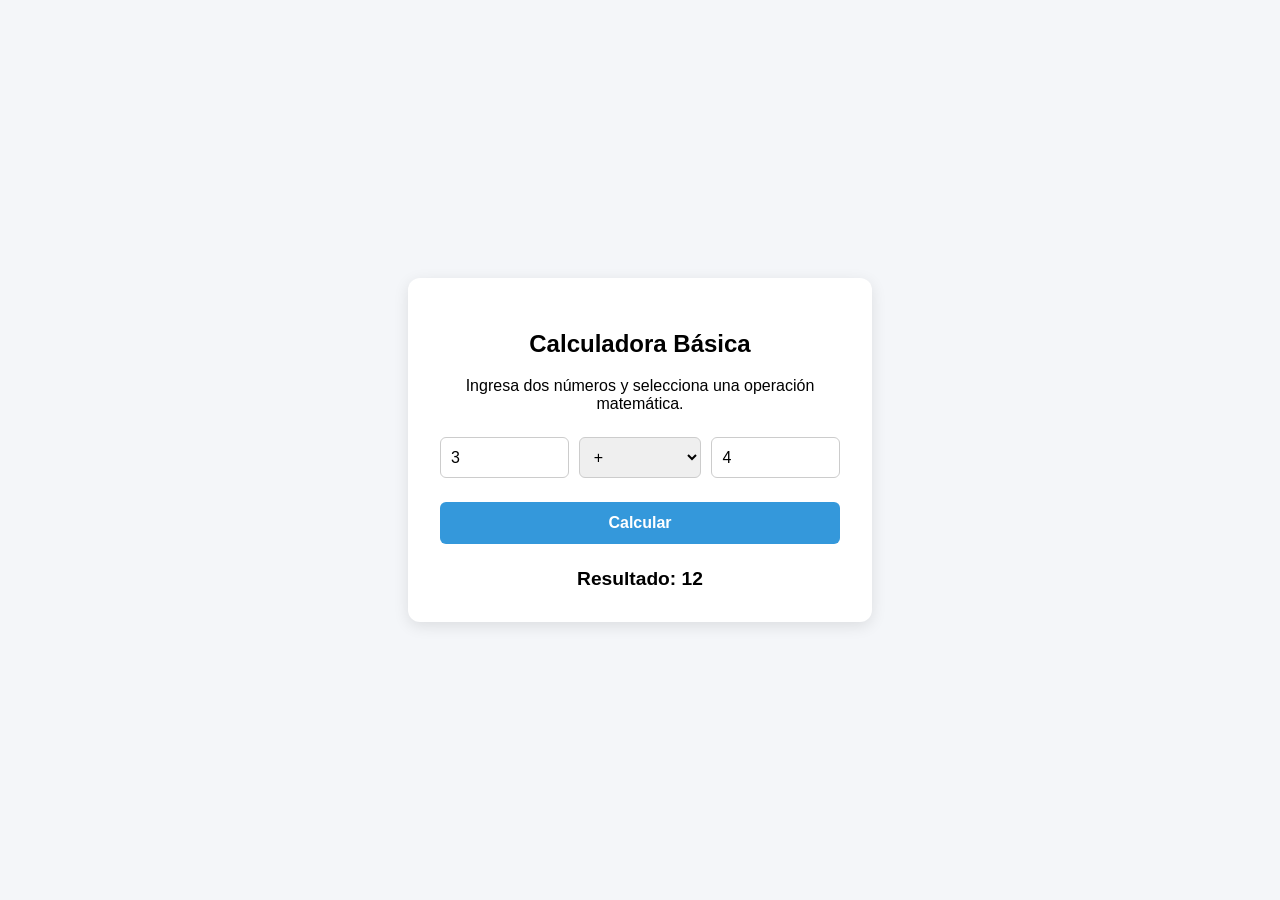
<file: index.htm>
<!DOCTYPE html>
<html lang="es">
<head>
  <meta charset="UTF-8">
  <meta name="viewport" content="width=device-width, initial-scale=1.0">
  <title>Reto: Calculadora Básica</title>
  <link rel="stylesheet" href="styles.css">
</head>
<body>
  <div class="card-calculadora">
    <h2>Calculadora Básica</h2>
    <p>Ingresa dos números y selecciona una operación matemática.</p>

    <div class="inputs-group">
      <input type="number" id="num1" placeholder="Número 1" value="3">
      
      <select id="operador">
        <option value="+">+</option>
        <option value="-">-</option>
        <option value="*">*</option>
        <option value="/">/</option>
        <option value="%">%</option>
      </select>

      <input type="number" id="num2" placeholder="Número 2" value="4">
    </div>

    <button onclick="ejecutarCalculadora()">Calcular</button>

    <div id="resultado" class="resultado-box">Resultado: 12</div>
  </div>

  <script src="calculadora.js"></script>
</body>
</html>
</file>
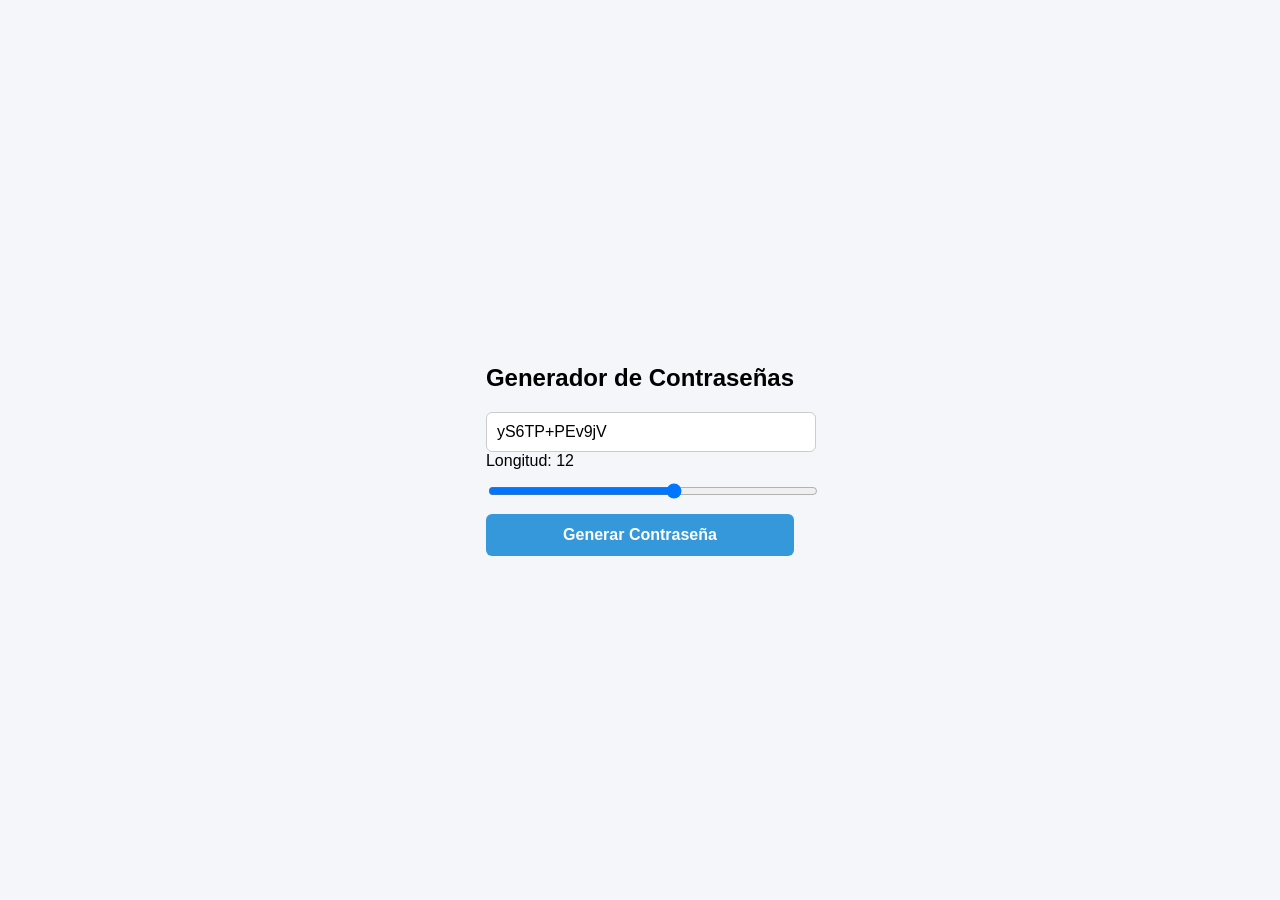
<file: index.html>
<!DOCTYPE html>
<html lang="es">
<head>
  <meta charset="UTF-8">
  <meta name="viewport" content="width=device-width, initial-scale=1.0">
  <title>Generador de Contraseñas</title>
  <link rel="stylesheet" href="styles.css">
</head>
<body>

  <div class="card">
    <h2>Generador de Contraseñas</h2>
    
    <div class="result-box">
      <input type="text" id="password" readonly placeholder="Tu contraseña aquí">
    </div>

    <div class="controls">
      <label for="length">Longitud: <span id="length-val">12</span></label>
      <input type="range" id="length" min="6" max="30" value="12">
    </div>

    <button id="btn-generate">Generar Contraseña</button>
  </div>

  <script src="GeneradorPasswords.js"></script>
</body>
</html>
</file>
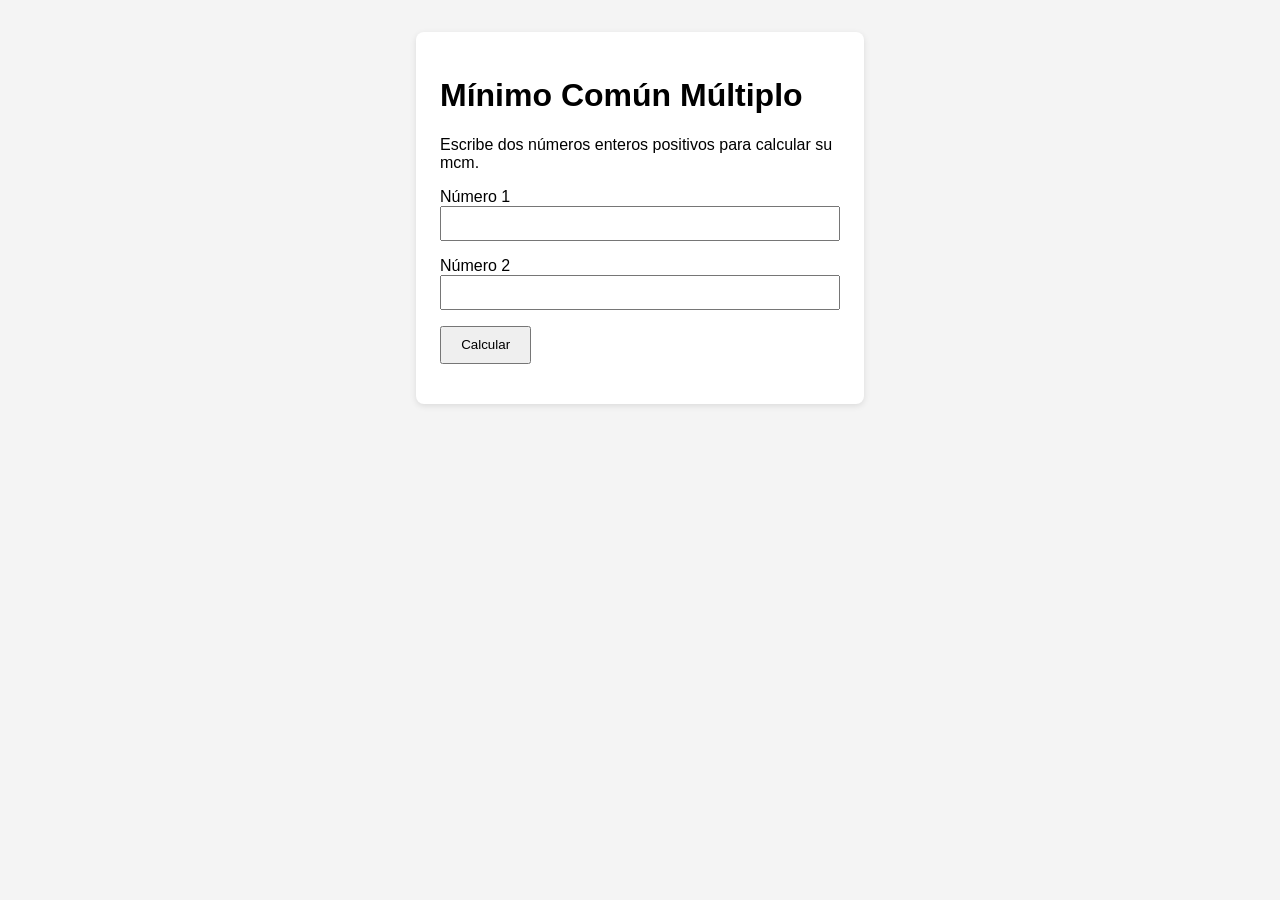
<file: equipos/equipo-04/index.htm>
<!DOCTYPE html>
<html lang="es">
<head>
  <meta charset="UTF-8">
  <meta name="viewport" content="width=device-width, initial-scale=1">
  <title>Mínimo Común Múltiplo</title>
  <link rel="stylesheet" href="styles.css">
</head>
<body>
  <main>
    <h1>Mínimo Común Múltiplo</h1>
    <p>Escribe dos números enteros positivos para calcular su mcm.</p>

    <label for="num1">Número 1</label>
    <input type="number" id="num1" min="1" step="1">

    <label for="num2">Número 2</label>
    <input type="number" id="num2" min="1" step="1">

    <button id="calcular">Calcular</button>

    <p id="resultado" aria-live="polite"></p>
  </main>

  <script src="reto.js"></script>
</body>
</html>
</file>
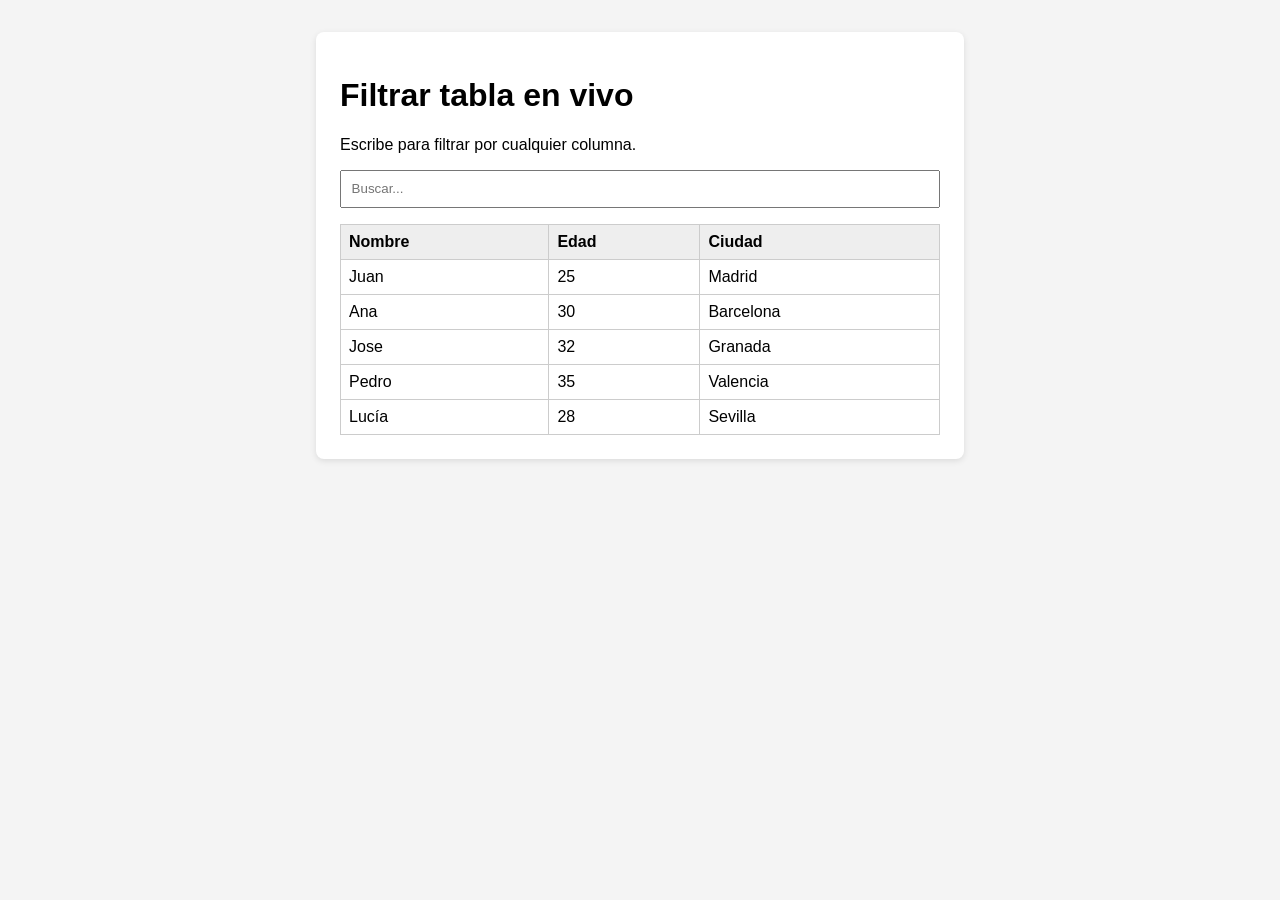
<file: equipos/equipo-04/filtrar-tabla/index.htm>
<!DOCTYPE html>
<html lang="es">
<head>
  <meta charset="UTF-8">
  <meta name="viewport" content="width=device-width, initial-scale=1">
  <title>Filtrar tabla en vivo</title>
  <link rel="stylesheet" href="styles.css">
</head>
<body>
  <main>
    <h1>Filtrar tabla en vivo</h1>
    <p>Escribe para filtrar por cualquier columna.</p>

    <input type="text" id="search-input" placeholder="Buscar..." autocomplete="off">

    <table id="data-table">
      <thead>
        <tr>
          <th>Nombre</th>
          <th>Edad</th>
          <th>Ciudad</th>
        </tr>
      </thead>
      <tbody>
        <tr><td>Juan</td><td>25</td><td>Madrid</td></tr>
        <tr><td>Ana</td><td>30</td><td>Barcelona</td></tr>
        <tr><td>Jose</td><td>32</td><td>Granada</td></tr>
        <tr><td>Pedro</td><td>35</td><td>Valencia</td></tr>
        <tr><td>Lucía</td><td>28</td><td>Sevilla</td></tr>
      </tbody>
    </table>

    <p id="sin-resultados" hidden>No hay coincidencias.</p>
  </main>

  <script src="reto.js"></script>
</body>
</html>
</file>
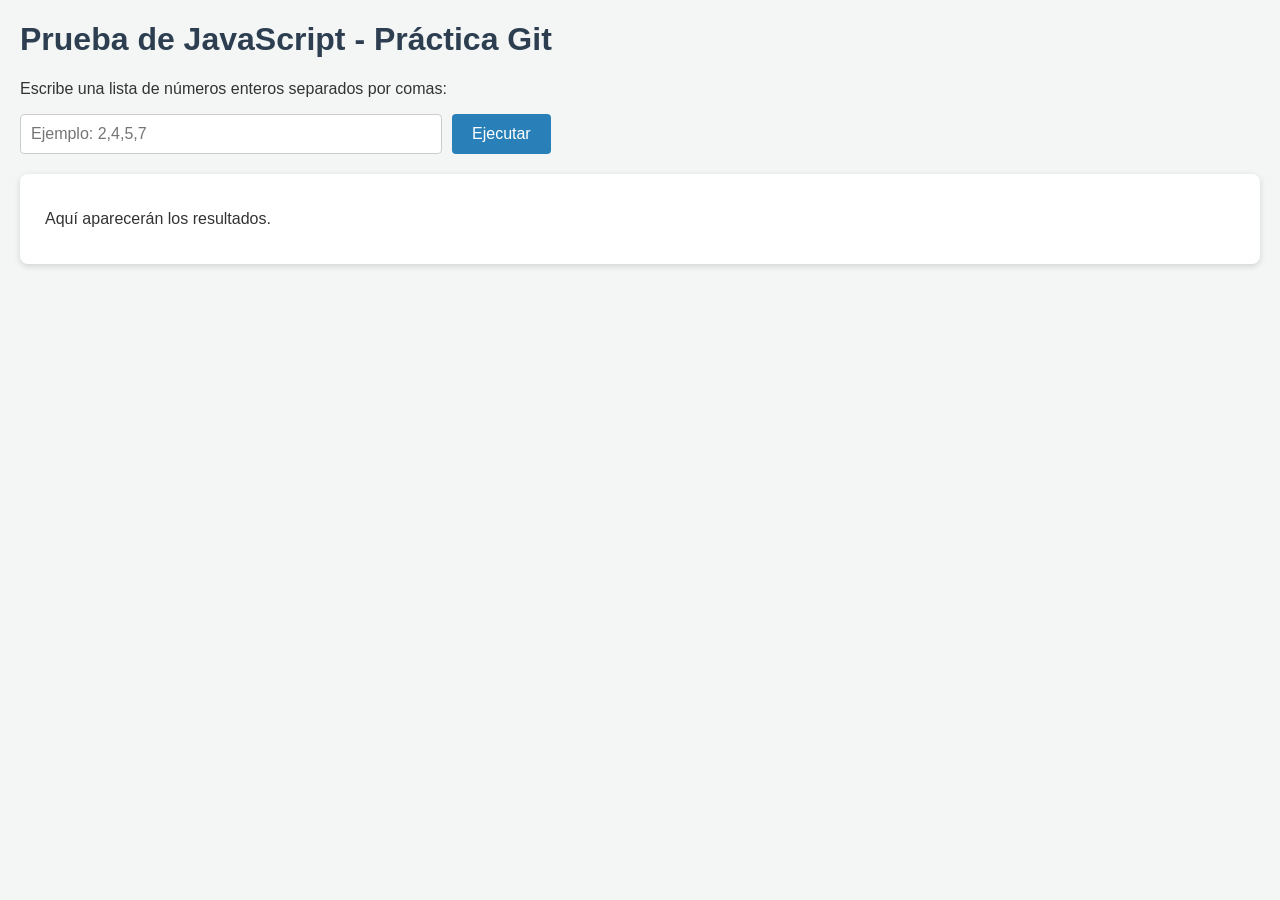
<file: index1.html>
<!DOCTYPE html>
<html lang="es">
<head>
  <meta charset="UTF-8">
  <meta name="viewport" content="width=device-width, initial-scale=1.0">
  <title>Prueba de JavaScript - Práctica Git</title>
  <link rel="stylesheet" href="styles_ceros.css">
</head>
<body>
  <h1>Prueba de JavaScript - Práctica Git</h1>
  <p>Escribe una lista de números enteros separados por comas:</p>

  <form id="formulario">
    <input type="text" id="entrada" placeholder="Ejemplo: 2,4,5,7" autocomplete="off">
    <button type="submit">Ejecutar</button>
  </form>

  <div class="tarjeta" id="resultado">
    <p>Aquí aparecerán los resultados.</p>
  </div>

  <script src="reto_ceros.js"></script>
</body>
</html>
</file>
<file: styles.css>
body {
  font-family: 'Segoe UI', Tahoma, Geneva, Verdana, sans-serif;
  background-color: #f4f6f9;
  display: flex;
  justify-content: center;
  align-items: center;
  height: 100vh;
  margin: 0;
}

.card-calculadora {
  background: #ffffff;
  padding: 2rem;
  border-radius: 12px;
  box-shadow: 0 4px 15px rgba(0, 0, 0, 0.1);
  text-align: center;
  max-width: 400px;
  width: 100%;
}

.inputs-group {
  display: flex;
  gap: 10px;
  margin: 1.5rem 0;
}

input, select {
  padding: 10px;
  border: 1px solid #cccccc;
  border-radius: 6px;
  font-size: 1rem;
  width: 100%;
}

button {
  background-color: #3498db;
  color: white;
  border: none;
  padding: 12px 20px;
  border-radius: 6px;
  font-size: 1rem;
  cursor: pointer;
  width: 100%;
  font-weight: bold;
}

button:hover {
  background-color: #2980b9;
}

.resultado-box {
  margin-top: 1.5rem;
  font-size: 1.2rem;
  font-weight: bold;
}
</file>
<file: equipos/equipo-04/styles.css>
body {
  font-family: Arial, sans-serif;
  background: #f4f4f4;
  margin: 0;
  padding: 2rem;
}

main {
  max-width: 400px;
  margin: 0 auto;
  background: #fff;
  padding: 1.5rem;
  border-radius: 8px;
  box-shadow: 0 2px 6px rgba(0, 0, 0, 0.1);
}

label {
  display: block;
  margin-top: 1rem;
}

input {
  width: 100%;
  padding: 0.5rem;
  box-sizing: border-box;
}

button {
  margin-top: 1rem;
  padding: 0.6rem 1.2rem;
  cursor: pointer;
}

#resultado {
  margin-top: 1rem;
  font-weight: bold;
}

#resultado.error {
  color: #b00020;
}
</file>
<file: equipos/equipo-04/filtrar-tabla/styles.css>
body {
  font-family: Arial, sans-serif;
  background: #f4f4f4;
  margin: 0;
  padding: 2rem;
}

main {
  max-width: 600px;
  margin: 0 auto;
  background: #fff;
  padding: 1.5rem;
  border-radius: 8px;
  box-shadow: 0 2px 6px rgba(0, 0, 0, 0.1);
}

#search-input {
  width: 100%;
  padding: 0.6rem;
  box-sizing: border-box;
  margin-bottom: 1rem;
}

table {
  width: 100%;
  border-collapse: collapse;
}

th, td {
  border: 1px solid #ccc;
  padding: 0.5rem;
  text-align: left;
}

th {
  background: #eee;
}

#sin-resultados {
  margin-top: 1rem;
  color: #b00020;
  font-weight: bold;
}
</file>
<file: styles_ceros.css>
body {
  font-family: Arial, sans-serif;
  background: #f4f6f6;
  color: #333;
  margin: 20px;
}

h1 {
  color: #2c3e50;
}

form {
  display: flex;
  gap: 10px;
  margin-bottom: 20px;
}

input {
  flex: 1;
  max-width: 400px;
  padding: 10px;
  font-size: 16px;
  border: 1px solid #ccc;
  border-radius: 4px;
}

button {
  padding: 10px 20px;
  font-size: 16px;
  background: #2980b9;
  color: white;
  border: none;
  border-radius: 4px;
  cursor: pointer;
}

button:hover {
  background: #21618c;
}

.tarjeta {
  background: white;
  padding: 20px 25px;
  border-radius: 8px;
  box-shadow: 0 2px 6px rgba(0, 0, 0, 0.15);
}

.tarjeta h3 {
  text-transform: uppercase;
  color: #2c2c2c;
}

.tarjeta strong {
  color: #2980b9;
}

.error {
  color: #c0392b;
}
</file>
